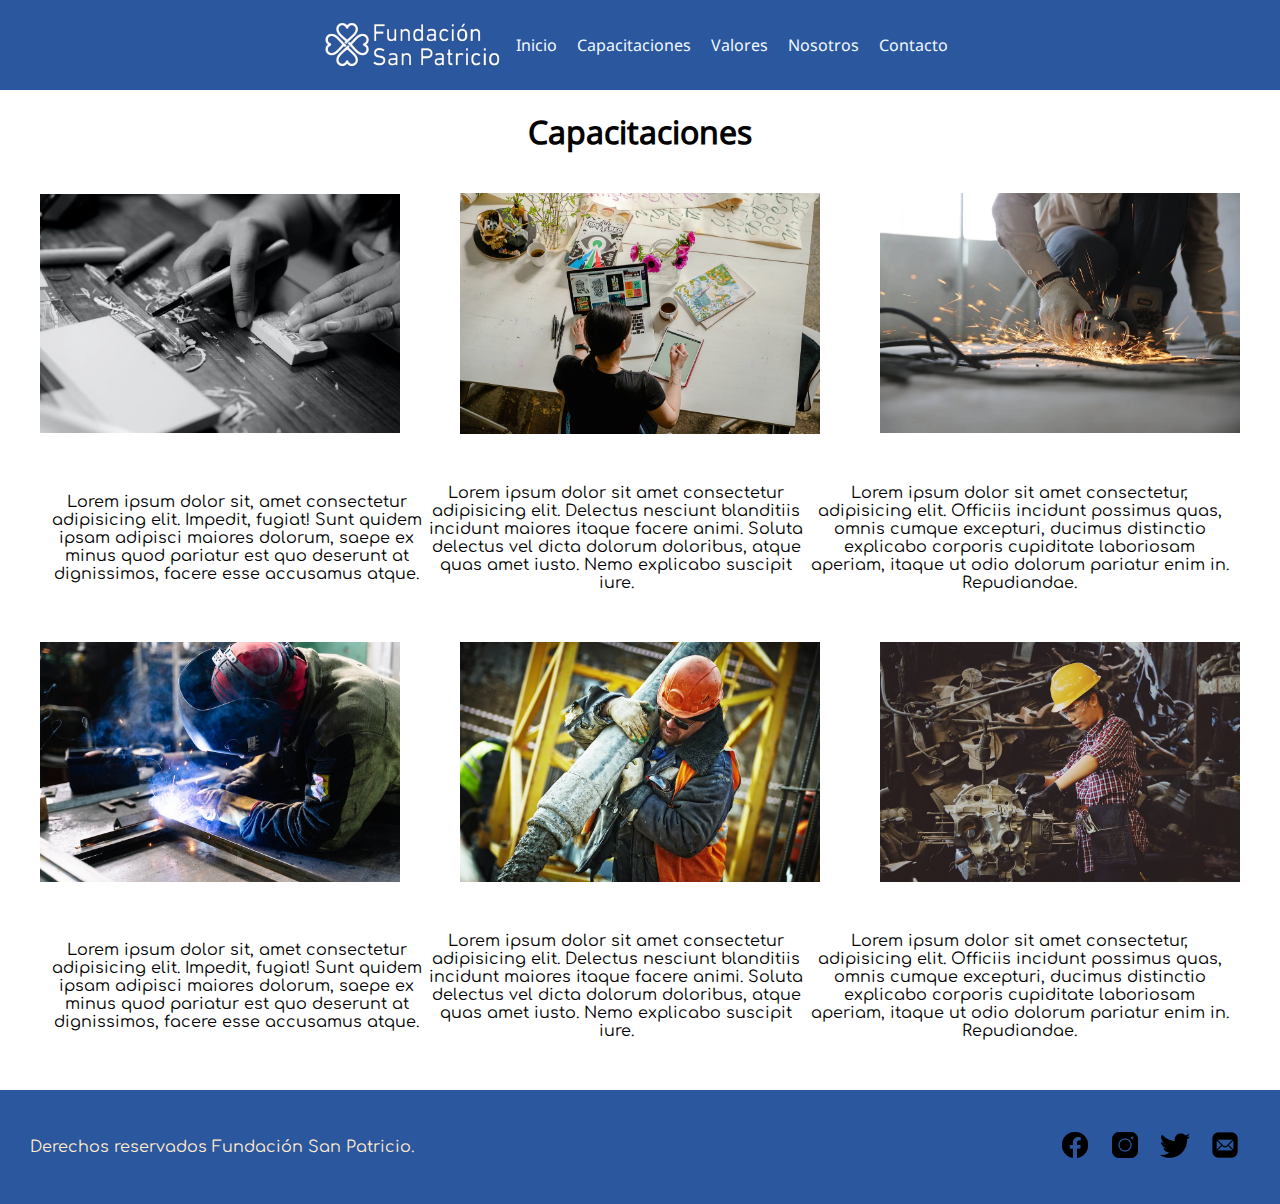
<file: proyecto_coderhouse/section/capacitaciones.html>
<!DOCTYPE html>
<html lang="en">

<head>
    <meta charset="UTF-8">
    <meta http-equiv="X-UA-Compatible" content="IE=edge">
    <meta name="viewport" content="width=device-width, initial-scale=1.0">
    <!--style-->
    <link rel="stylesheet" href="../css/style.css">
    <!--Logo de la empresa en la pestaña-->
    <link rel="shortcut icon" href="./img/logo_pestana.png" type="image/x-icon">
    <title>Fundación San Patricio</title>
</head>

<body>
    <header>

        <!--Navegador-->
        <nav>
            <!--Imagen logo de la fundación - No logro centrarla con el menú-->
            <img src="../img/logo_fundacion_san_patricio_sin_fondo.png" id="logo_menu" alt="Logo de la Fundación">
            <ul>
                <li>
                    <a href="../index.html">Inicio</a>
                </li>
                <li>
                    <a href="capacitaciones.html">Capacitaciones</a>
                </li>
                <li>
                    <a href="valores.html">Valores</a>
                </li>
                <li>
                    <a href="nosotros.html">Nosotros</a>
                </li>
                <li>
                    <a href="contacto.html">Contacto</a>
                </li>
            </ul>
        </nav>
    </header>
    <h1>Capacitaciones</h1>
    <section>
        <div class="capacitaciones">
            <img class="imagenes_capacitacion" src="../img/artesania_1.webp" alt="">
            <img class="imagenes_capacitacion" src="../img/capacitacion_diseno.jpeg" alt="">
            <img class="imagenes_capacitacion" src="../img/construccion_seco.webp" alt="">

        </div>
        <div class="capacitaciones_descripcion">
            <p>Lorem ipsum dolor sit, amet consectetur adipisicing elit. Impedit, fugiat! Sunt quidem ipsam adipisci
                maiores dolorum, saepe ex minus quod pariatur est quo deserunt at dignissimos, facere esse accusamus
                atque.</p>
            <p>Lorem ipsum dolor sit amet consectetur adipisicing elit. Delectus nesciunt blanditiis incidunt maiores
                itaque facere animi. Soluta delectus vel dicta dolorum doloribus, atque quas amet iusto. Nemo explicabo
                suscipit iure.</p>
            <p>Lorem ipsum dolor sit amet consectetur, adipisicing elit. Officiis incidunt possimus quas, omnis cumque
                excepturi, ducimus distinctio explicabo corporis cupiditate laboriosam aperiam, itaque ut odio dolorum
                pariatur enim in. Repudiandae.</p>
        </div>
    </section>
    <section>
        <div class="capacitaciones">
            <img class="imagenes_capacitacion" src="../img/soldadura.jpeg" alt="">
            <img class="imagenes_capacitacion" src="../img/hormigon.jpeg" alt="">
            <img class="imagenes_capacitacion" src="../img/mecanica.jpeg" alt="">

        </div>
        <div class="capacitaciones_descripcion">
            <p>Lorem ipsum dolor sit, amet consectetur adipisicing elit. Impedit, fugiat! Sunt quidem ipsam adipisci
                maiores dolorum, saepe ex minus quod pariatur est quo deserunt at dignissimos, facere esse accusamus
                atque.</p>
            <p>Lorem ipsum dolor sit amet consectetur adipisicing elit. Delectus nesciunt blanditiis incidunt maiores
                itaque facere animi. Soluta delectus vel dicta dolorum doloribus, atque quas amet iusto. Nemo explicabo
                suscipit iure.</p>
            <p>Lorem ipsum dolor sit amet consectetur, adipisicing elit. Officiis incidunt possimus quas, omnis cumque
                excepturi, ducimus distinctio explicabo corporis cupiditate laboriosam aperiam, itaque ut odio dolorum
                pariatur enim in. Repudiandae.</p>
        </div>
    </section>

    <!--enlace relativos-->
    <footer>
        <div class="pie_pagina">
            <p>Derechos reservados Fundación San Patricio.</p>
            <div class="redes">
                <!--Enlaces a las paginas de contacto-->
                <a href="https://www.facebook.com/" target="_blank"><img class="icon"
                        src="../img/icons8-facebook-50.png" alt="Logo de Facebook"></a>
                <a href="https://www.instagram.com/" target="_blank"> <img class="icon"
                        src="../img/icons8-instagram-50.png" alt="Logo de Instagram"></a>
                <a href="https://www.twitter.com/" target="_blank"> <img class="icon" src="../img/icons8-twitter-50.png"
                        alt="Logo de Twitter"></a>
                <a href="mailto:tomisilveira@hotmail.com" target="_blank"> <img class="icon"
                        src="../img/icons8-mail-50.png" alt="Logo de Correo Electrónico"></a>
            </div>
        </div>
    </footer>

</body>

</html>
</file>
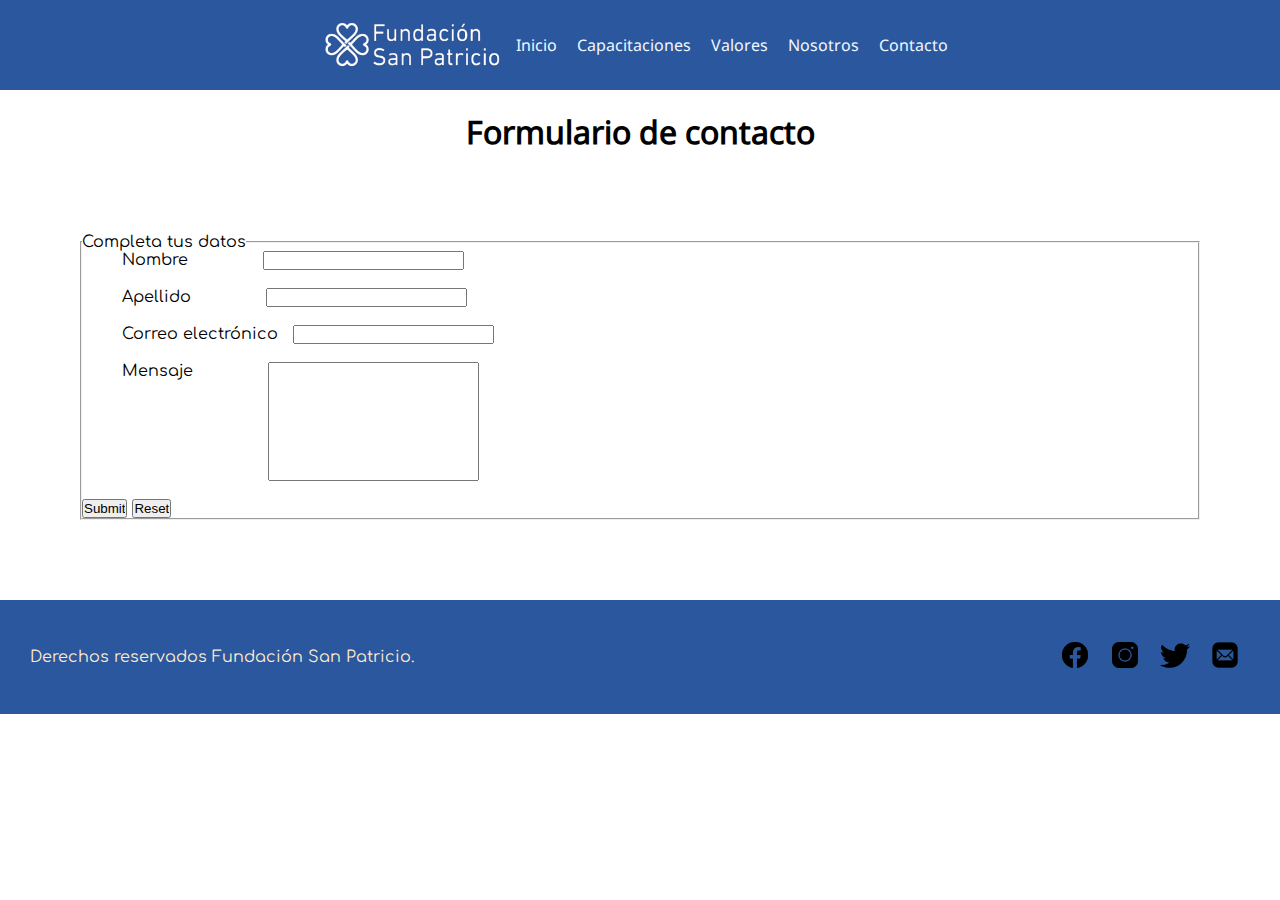
<file: proyecto_coderhouse/section/contacto.html>
<!DOCTYPE html>
<html lang="en">

<head>
    <meta charset="UTF-8">
    <meta http-equiv="X-UA-Compatible" content="IE=edge">
    <meta name="viewport" content="width=device-width, initial-scale=1.0">
    <!--style-->
    <link rel="stylesheet" href="../css/style.css">
    <!--Logo de la empresa en la pestaña-->
    <link rel="shortcut icon" href="./img/logo_pestana.png" type="image/x-icon">
    <title>Fundación San Patricio</title>
</head>

<body>
    <header>
        <!--Navegador-->
        <nav>
            <!--Imagen logo de la fundación - No logro centrarla con el menú-->
            <img src="../img/logo_fundacion_san_patricio_sin_fondo.png" id="logo_menu" alt="Logo de la Fundación">
            <ul>
                <li>
                    <a href="../index.html">Inicio</a>
                </li>
                <li>
                    <a href="capacitaciones.html">Capacitaciones</a>
                </li>
                <li>
                    <a href="valores.html">Valores</a>
                </li>
                <li>
                    <a href="nosotros.html">Nosotros</a>
                </li>
                <li>
                    <a href="contacto.html">Contacto</a>
                </li>
            </ul>
        </nav>
    </header>

    <h1>Formulario de contacto</h1>
    <div class="formulario">
        <form action="">
            <fieldset>
                <legend>Completa tus datos</legend>
                <label for="nombre" class="nombre">Nombre</label>
                <input type="text" class="campo">
                <br><br>
                <label for="" class="apellido">Apellido</label>
                <input type="password" class="campo"name="" id="">
                <br><br>
                <label for=""class="mail">Correo electrónico</label>
                <input type="email" class="campo_mail" name="" id="">
                <br><br>
                <label for=""class="nombre">Mensaje</label>
                <input type="text" class="mensaje" name="" id="">
                <br><br>
                <input class="botones_formulario" type="submit">
                <input class="botones_formulario" type="reset">
            </fieldset>
        </form>
    </div>

    <footer>
        <div class="pie_pagina">
            <p>Derechos reservados Fundación San Patricio.</p>
            <div class="redes">
                <!--Enlaces a las paginas de contacto-->
                <a href="https://www.facebook.com/" target="_blank"><img class="icon"
                        src="../img/icons8-facebook-50.png" alt="Logo de Facebook"></a>
                <a href="https://www.instagram.com/" target="_blank"> <img class="icon"
                        src="../img/icons8-instagram-50.png" alt="Logo de Instagram"></a>
                <a href="https://www.twitter.com/" target="_blank"> <img class="icon" src="../img/icons8-twitter-50.png"
                        alt="Logo de Twitter"></a>
                <a href="mailto:tomisilveira@hotmail.com" target="_blank"> <img class="icon"
                        src="../img/icons8-mail-50.png" alt="Logo de Correo Electrónico"></a>
            </div>
        </div>
    </footer>
</body>

</html>
</file>
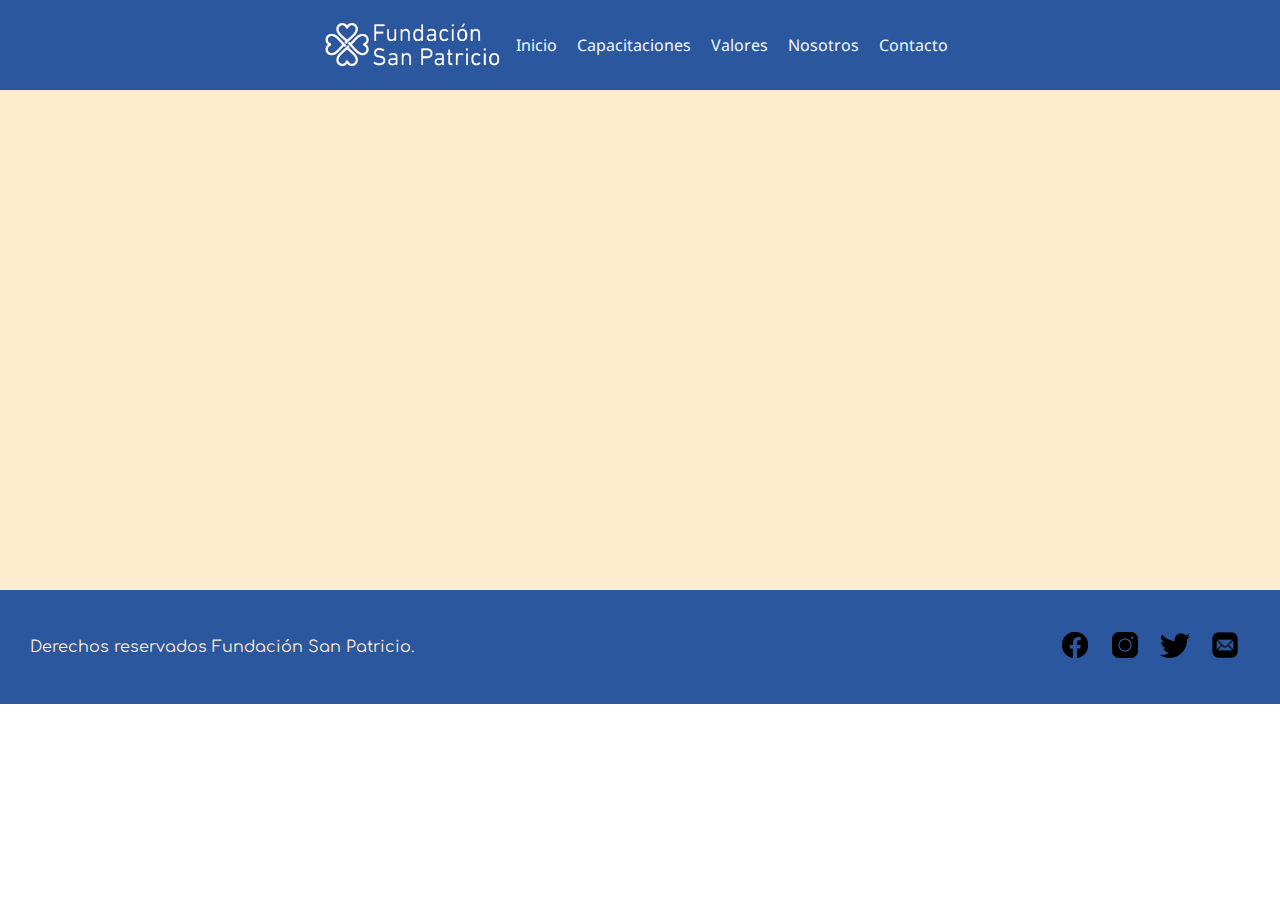
<file: proyecto_coderhouse/section/nosotros.html>
<!DOCTYPE html>
<html lang="en">
<head>
    <meta charset="UTF-8">
    <meta http-equiv="X-UA-Compatible" content="IE=edge">
    <meta name="viewport" content="width=device-width, initial-scale=1.0">
    <!--style-->
    <link rel="stylesheet" href="../css/style.css">
    <!--Logo de la empresa en la pestaña-->
    <link rel="shortcut icon" href="./img/logo_pestana.png" type="image/x-icon">
    <title>Fundación San Patricio</title>
</head>
<body>
    <header>
         <!--Navegador-->
         <nav>
            <!--Imagen logo de la fundación - No logro centrarla con el menú-->
            <img src="../img/logo_fundacion_san_patricio_sin_fondo.png" id="logo_menu" alt="Logo de la Fundación">
            <ul>
                <li>
                    <a href="../index.html">Inicio</a>
                </li>
                <li>
                    <a href="capacitaciones.html">Capacitaciones</a>
                </li>
                <li>
                    <a href="valores.html">Valores</a>
                </li>
                <li>
                    <a href="nosotros.html">Nosotros</a>
                </li>
                <li>
                    <a href="contacto.html">Contacto</a>
                </li>
            </ul>
        </nav>
    </header>
<!--Espacio en blanco para diferenciar el footer y header-->
    <div class="espacio_blanco">

    </div>

<!--enlace relativos-->
    <footer>
        <div class="pie_pagina">
            <p>Derechos reservados Fundación San Patricio.</p>
            <div class="redes">
                <!--Enlaces a las paginas de contacto-->
                <a href="https://www.facebook.com/" target="_blank"><img class="icon"
                        src="../img/icons8-facebook-50.png" alt="Logo de Facebook"></a>
                <a href="https://www.instagram.com/" target="_blank"> <img class="icon"
                        src="../img/icons8-instagram-50.png" alt="Logo de Instagram"></a>
                <a href="https://www.twitter.com/" target="_blank"> <img class="icon" src="../img/icons8-twitter-50.png"
                        alt="Logo de Twitter"></a>
                <a href="mailto:tomisilveira@hotmail.com" target="_blank"> <img class="icon"
                        src="../img/icons8-mail-50.png" alt="Logo de Correo Electrónico"></a>
            </div>
        </div>
    </footer>

</body>
</html>
</file>
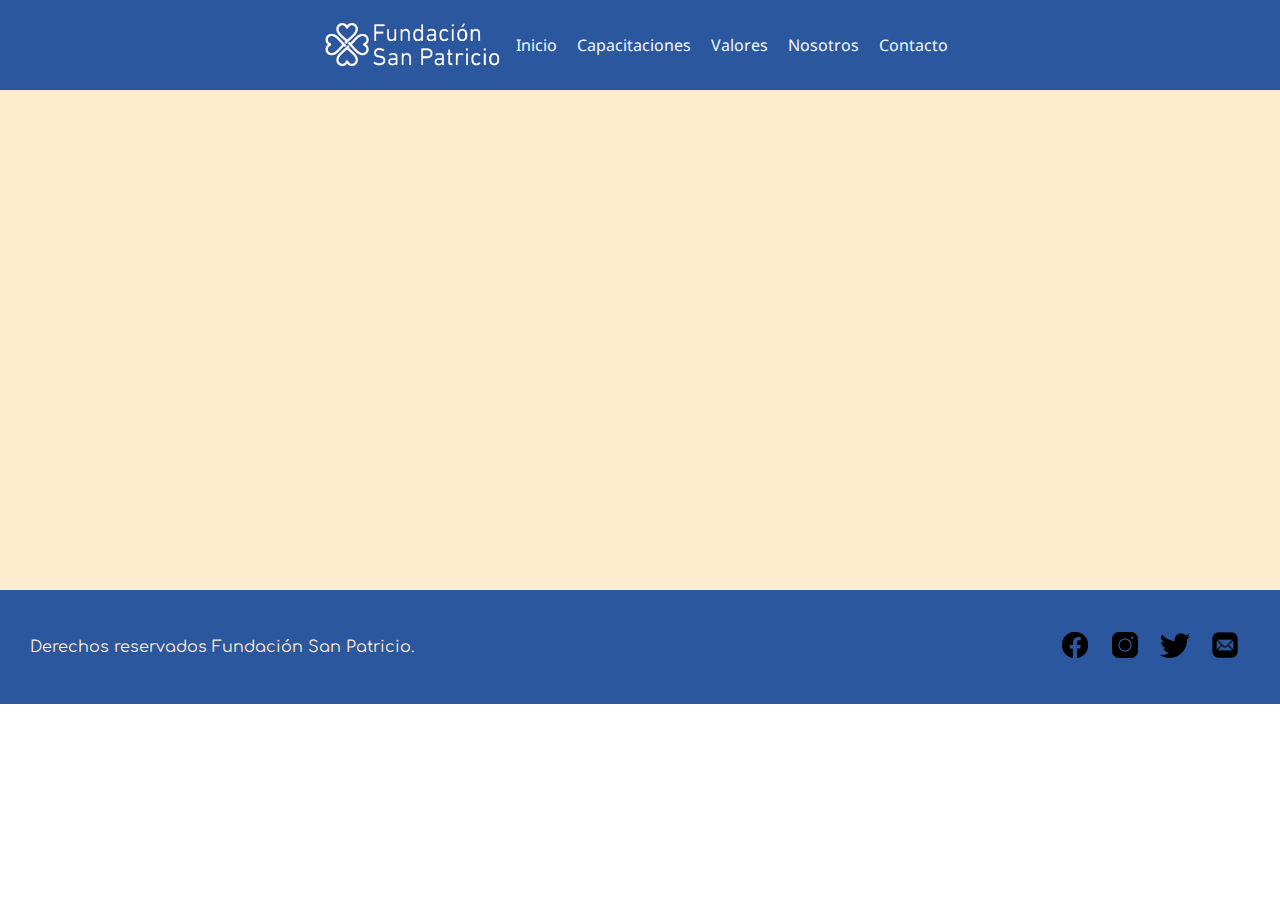
<file: proyecto_coderhouse/section/valores.html>
<!DOCTYPE html>
<html lang="en">

<head>
    <meta charset="UTF-8">
    <meta http-equiv="X-UA-Compatible" content="IE=edge">
    <meta name="viewport" content="width=device-width, initial-scale=1.0">
    <!--style-->
    <link rel="stylesheet" href="../css/style.css">
    <!--Logo de la empresa en la pestaña-->
    <link rel="shortcut icon" href="./img/logo_pestana.png" type="image/x-icon">
    <title>Fundación San Patricio</title>
</head>

<body>
    <header>
        <!--Navegador-->
        <nav>
            <!--Imagen logo de la fundación - No logro centrarla con el menú-->
            <img src="../img/logo_fundacion_san_patricio_sin_fondo.png" id="logo_menu" alt="Logo de la Fundación">
            <ul>
                <li>
                    <a href="../index.html">Inicio</a>
                </li>
                <li>
                    <a href="capacitaciones.html">Capacitaciones</a>
                </li>
                <li>
                    <a href="valores.html">Valores</a>
                </li>
                <li>
                    <a href="nosotros.html">Nosotros</a>
                </li>
                <li>
                    <a href="contacto.html">Contacto</a>
                </li>
            </ul>
        </nav>
    </header>
<!--Espacio en blanco para diferenciar el footer y header-->
    <div class="espacio_blanco">

    </div>
    <!--enlace relativos-->
    <footer>
        <div class="pie_pagina">
            <p>Derechos reservados Fundación San Patricio.</p>
            <div class="redes">
                <!--Enlaces a las paginas de contacto-->
                <a href="https://www.facebook.com/" target="_blank"><img class="icon"
                        src="../img/icons8-facebook-50.png" alt="Logo de Facebook"></a>
                <a href="https://www.instagram.com/" target="_blank"> <img class="icon"
                        src="../img/icons8-instagram-50.png" alt="Logo de Instagram"></a>
                <a href="https://www.twitter.com/" target="_blank"> <img class="icon" src="../img/icons8-twitter-50.png"
                        alt="Logo de Twitter"></a>
                <a href="mailto:tomisilveira@hotmail.com" target="_blank"> <img class="icon"
                        src="../img/icons8-mail-50.png" alt="Logo de Correo Electrónico"></a>
            </div>
        </div>
    </footer>

</body>

</html>
</file>
<file: proyecto_coderhouse/css/style.css>
/*IMPORTO UNA FONT PARA EL NAV*/
@import url('https://fonts.googleapis.com/css2?family=Aboreto&family=Josefin+Sans:wght@600&family=Noto+Sans+Buhid&display=swap');
/*IMPORTO UNA FONT PARA EL RESTO DE LA WEB*/
@import url('https://fonts.googleapis.com/css2?family=Comfortaa:wght@700&display=swap');


/*Mobile first*/
* {
    padding: 0;
    margin: 0;
}


body {
    background-color: rgb(255, 255, 255);
    font-family: 'Comfortaa', cursive;

}

header {
    padding: 20px;
    background-color: #2b579e;
    border: 0px;
    display: grid;
    justify-content: center;
}

/*Organización del Logo en el nav */
nav {
    display: flex;
    flex-direction: row;
    justify-content: space-between;
    align-items: center;
    font-family: 'Aboreto', cursive;
    font-family: 'Josefin Sans', sans-serif;
    font-family: 'Noto Sans Buhid', sans-serif;
}

/*Organización del  nav */
nav ul {
    display: flex;
    flex-direction: row;
    justify-content: flex-end;
}

ul li {
    list-style-type: none;
}

a {
    text-decoration: none;
    color: aliceblue;
    padding: 10px;

}

/*Tamaño del logo */
#logo_menu {
    height: 50px;
}

footer {
    padding: 30px;
    background-color: #2b579e;
}

/*Iconos de pie */
.icon {
    width: 30px;
    height: 30px;
}

.redes {
    display: flex;
    flex-direction: row;
    justify-content: flex-end;
}

.pie_pagina {
    display: flex;
    flex-direction: row;
    justify-content: space-between;
    align-items: center;
}

.pie_pagina p {
    color: blanchedalmond;

}

/*Formulario */
.formulario {
    padding: 30px;
    margin: 50px;
}

.nombre {
    padding-left: 30px;
    margin-left: 10px;
    margin-right: 70px;
}

.apellido {
    padding-left: 30px;
    margin-left: 10px;
    margin-right: 70px;
}

.mail {
    padding-left: 30px;
    margin-left: 10px;
    margin-right: 10px;
}

.campo {
    padding-left: 20px;
}

.campo_mail {
    padding-left: 20px;
}

.mensaje {
    padding-left: 30px;
    padding-bottom: 100px;
}

.botones_fomrularios {
    align-items: center;
}

h1 {
    margin-top: 20px;
    text-align: center;
    font-family: 'Aboreto', cursive;
    font-family: 'Josefin Sans', sans-serif;
    font-family: 'Noto Sans Buhid', sans-serif;
}



#carrusel {
    width: 100%;
    height: 100%;
    display: block;
}

/*Sección capacitaciones*/

.capacitaciones {
    display: flex;
    flex-direction: row;
    justify-content: space-between;
    align-items: center;
    margin: 40px;
}

.imagenes_capacitacion {
    width: 30%;
    height: 30%;
}

.capacitaciones_descripcion {
    display: flex;
    flex-direction: row;
    justify-content: space-between;
    align-items: center;
    margin: 50px;
    text-align: center;
}

/*Espacio en blanco para diferenciar el footer y el header*/
.espacio_blanco {
    height: 500px;
    width: 100%;
    background-color: blanchedalmond;
}
</file>
